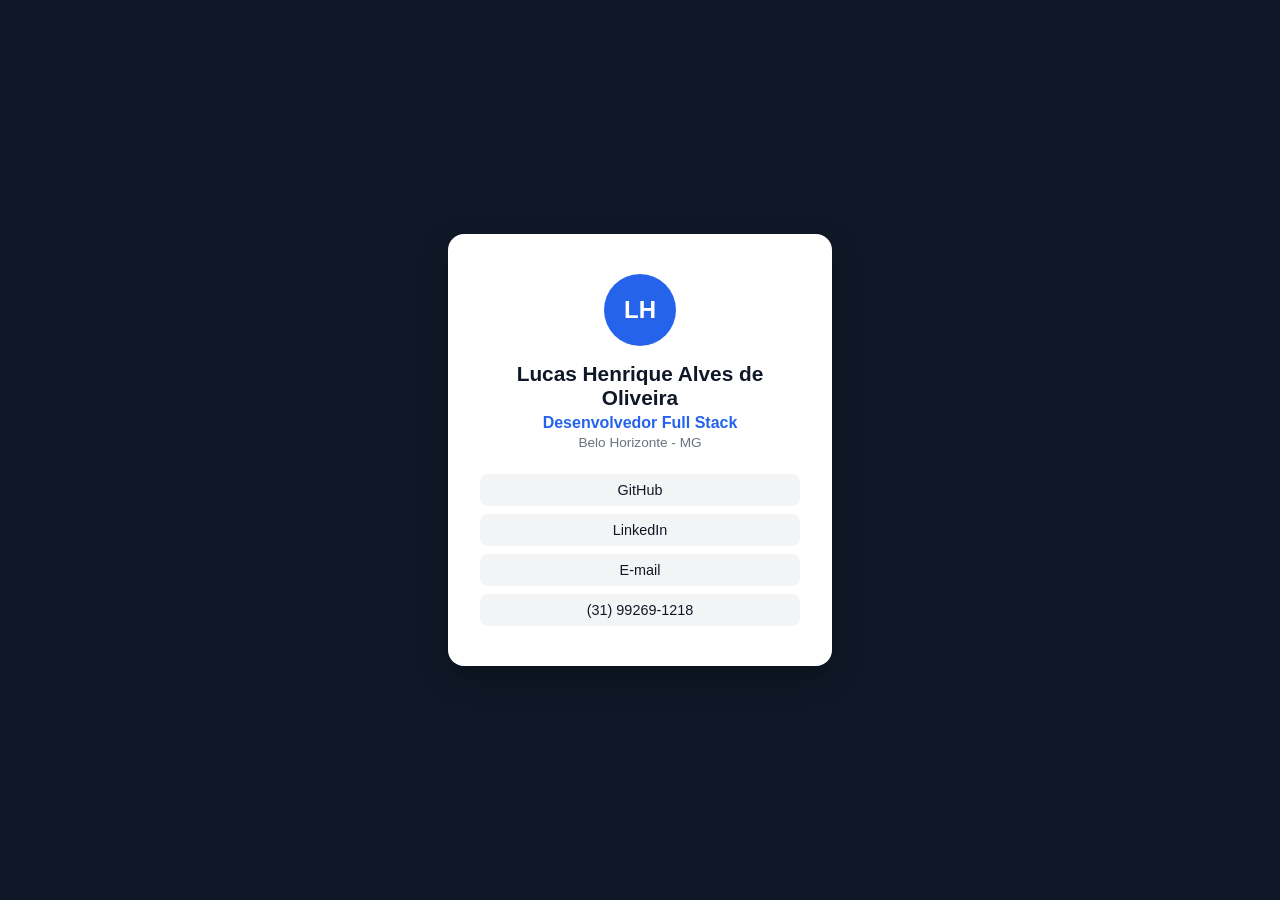
<file: UNIBH - UDWMJ- LISTA2/exercicio01/index.html>
<!DOCTYPE html>
<html lang="pt-br">
<head>
    <meta charset="UTF-8">
    <meta name="viewport" content="width=device-width, initial-scale=1.0">
    <title>Cartão de Visitas</title>
    <link rel="stylesheet" href="style.css">
</head>
<body>
    <main class="cartao">
        <div class="avatar">LH</div>
        <h1>Lucas Henrique Alves de Oliveira</h1>
        <p class="cargo">Desenvolvedor Full Stack</p>
        <p class="local">Belo Horizonte - MG</p>

        <ul class="contatos">
            <li><a href="https://github.com/lucashenriquealvesdeoliveiralu-afk">GitHub</a></li>
            <li><a href="https://www.linkedin.com/in/lucas-henrique-10351b278?utm_source=share_via&utm_content=profile&utm_medium=member_ios">LinkedIn</a></li>
            <li><a href="mailto:lucashenriquealvesdeoliveiralu@gmail.com">E-mail</a></li>
            <li><a href="tel:+5531992691218">(31) 99269-1218</a></li>
        </ul>
    </main>
</body>
</html>
</file>
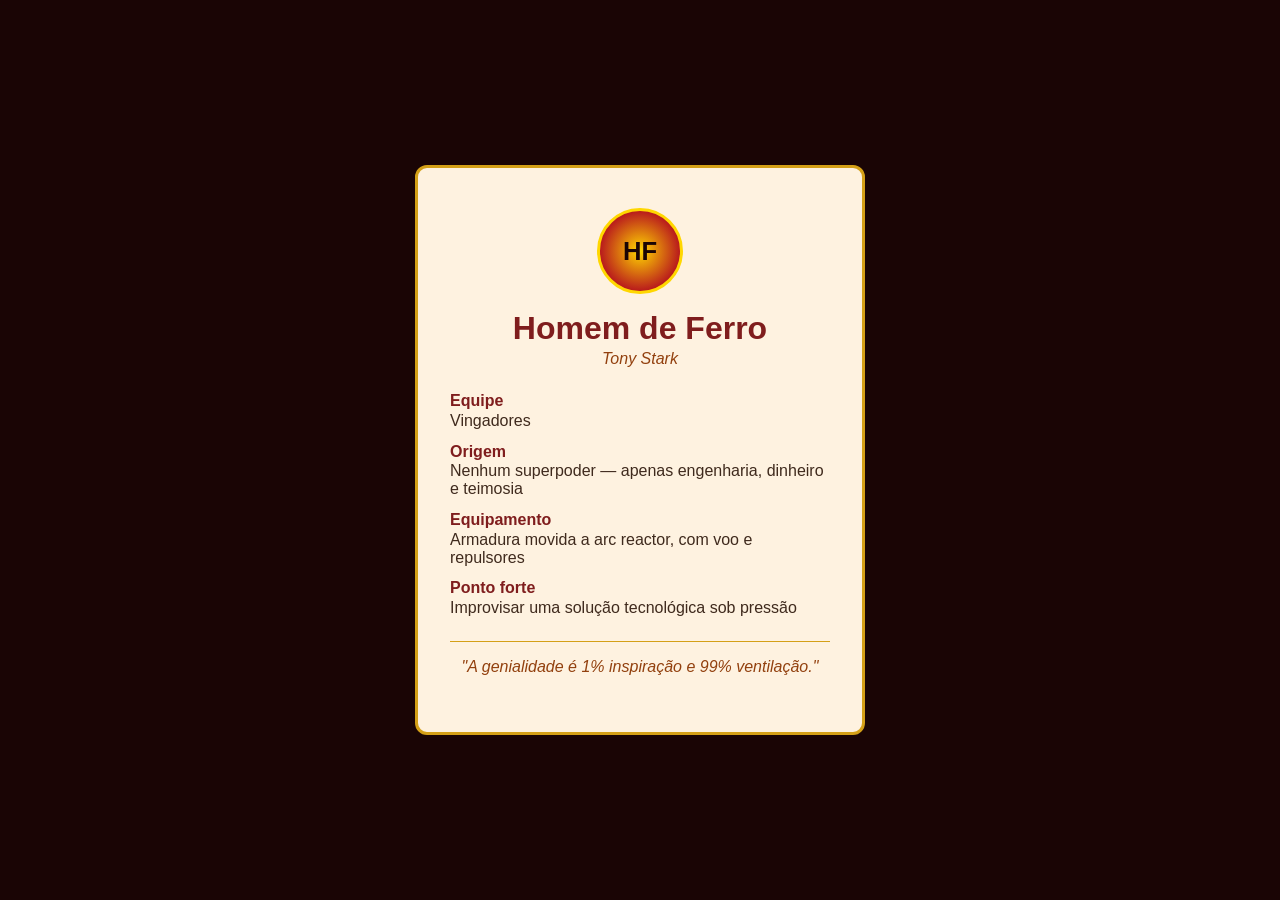
<file: UNIBH - UDWMJ- LISTA2/exercicio02/index.html>
<!DOCTYPE html>
<html lang="pt-br">
<head>
    <meta charset="UTF-8">
    <meta name="viewport" content="width=device-width, initial-scale=1.0">
    <title>Perfil do Homem de Ferro</title>
    <link rel="stylesheet" href="style.css">
</head>
<body>
    <main class="perfil">
        <div class="emblema">HF</div>
        <h1>Homem de Ferro</h1>
        <p class="identidade">Tony Stark</p>

        <dl class="ficha">
            <dt>Equipe</dt>
            <dd>Vingadores</dd>

            <dt>Origem</dt>
            <dd>Nenhum superpoder — apenas engenharia, dinheiro e teimosia</dd>

            <dt>Equipamento</dt>
            <dd>Armadura movida a arc reactor, com voo e repulsores</dd>

            <dt>Ponto forte</dt>
            <dd>Improvisar uma solução tecnológica sob pressão</dd>
        </dl>

        <p class="frase">"A genialidade é 1% inspiração e 99% ventilação."</p>
    </main>
</body>
</html>
</file>
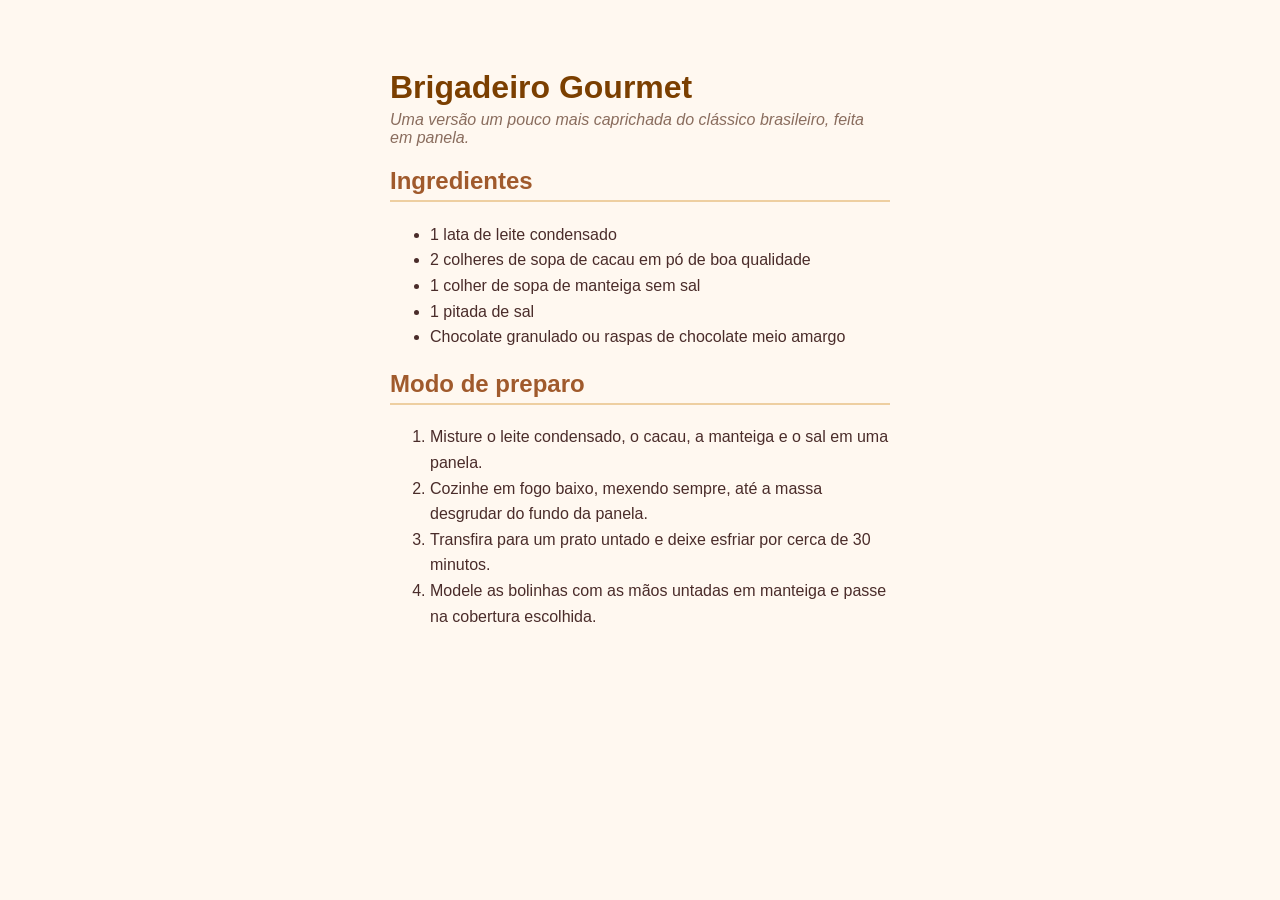
<file: UNIBH - UDWMJ- LISTA2/exercicio03/index.html>
<!DOCTYPE html>
<html lang="pt-br">
<head>
    <meta charset="UTF-8">
    <meta name="viewport" content="width=device-width, initial-scale=1.0">
    <title>Receita de Brigadeiro</title>
    <link rel="stylesheet" href="style.css">
</head>
<body>
    <main class="receita">
        <h1>Brigadeiro Gourmet</h1>
        <p class="descricao">Uma versão um pouco mais caprichada do clássico brasileiro, feita em panela.</p>

        <h2>Ingredientes</h2>
        <ul>
            <li>1 lata de leite condensado</li>
            <li>2 colheres de sopa de cacau em pó de boa qualidade</li>
            <li>1 colher de sopa de manteiga sem sal</li>
            <li>1 pitada de sal</li>
            <li>Chocolate granulado ou raspas de chocolate meio amargo</li>
        </ul>

        <h2>Modo de preparo</h2>
        <ol>
            <li>Misture o leite condensado, o cacau, a manteiga e o sal em uma panela.</li>
            <li>Cozinhe em fogo baixo, mexendo sempre, até a massa desgrudar do fundo da panela.</li>
            <li>Transfira para um prato untado e deixe esfriar por cerca de 30 minutos.</li>
            <li>Modele as bolinhas com as mãos untadas em manteiga e passe na cobertura escolhida.</li>
        </ol>

    </main>
</body>
</html>
</file>
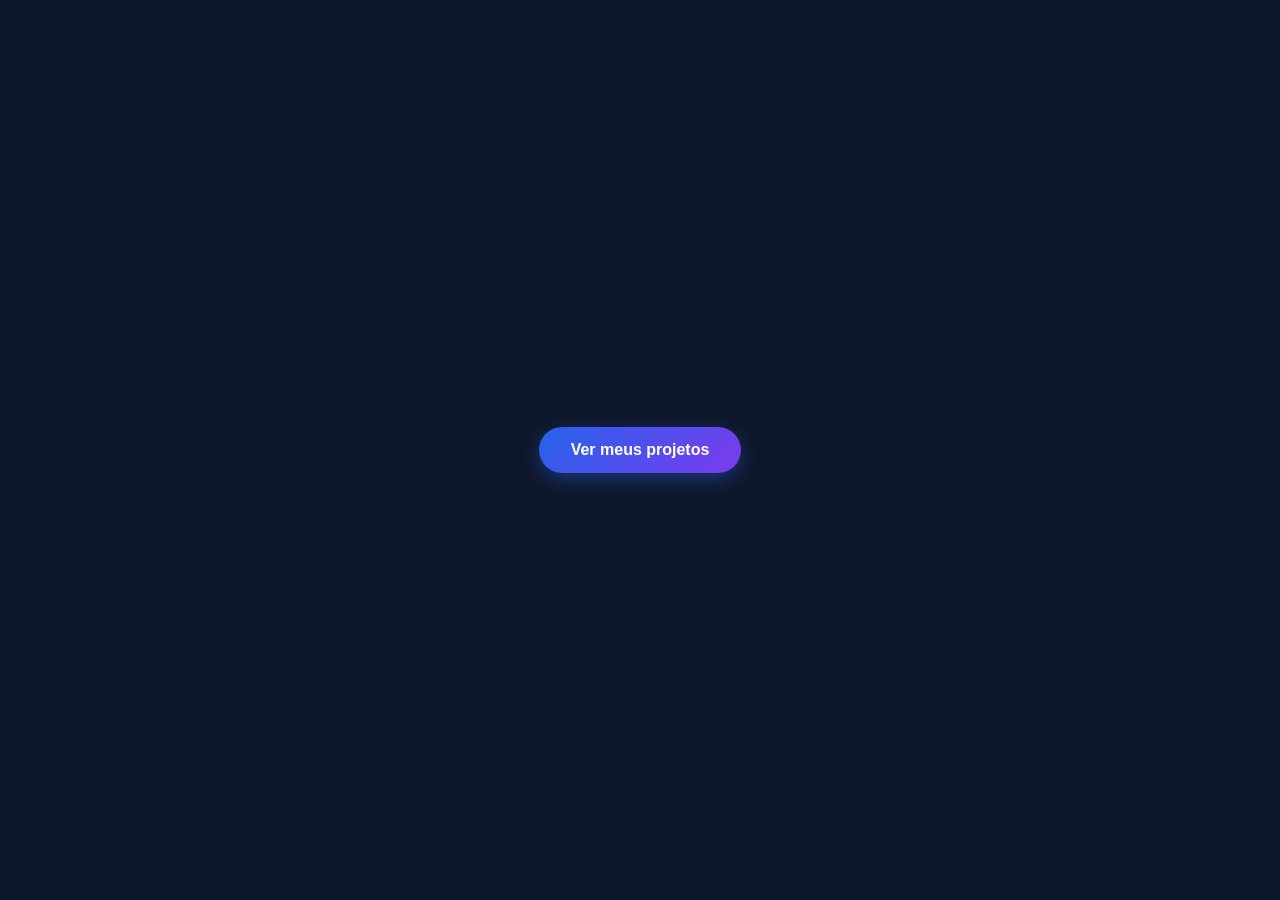
<file: UNIBH - UDWMJ- LISTA2/exercicio04/index.html>
<!DOCTYPE html>
<html lang="pt-br">
<head>
    <meta charset="UTF-8">
    <meta name="viewport" content="width=device-width, initial-scale=1.0">
    <title>Botão Estilizado</title>
    <link rel="stylesheet" href="style.css">
</head>
<body>
    <a class="botao" href="https://github.com/lucashenriquealvesdeoliveiralu-afk">Ver meus projetos</a>
</body>
</html>
</file>
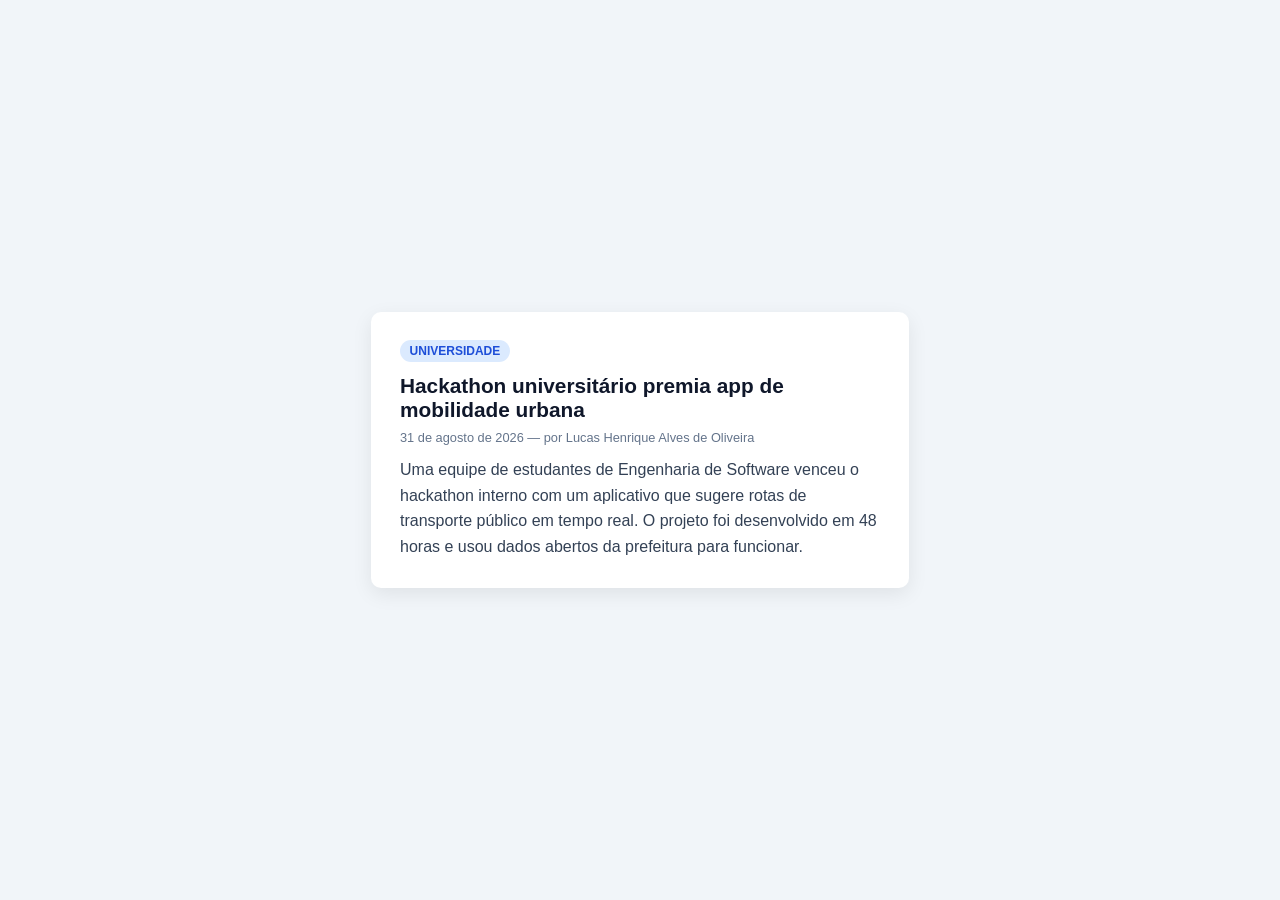
<file: UNIBH - UDWMJ- LISTA2/exercicio05/index.html>
<!DOCTYPE html>
<html lang="pt-br">
<head>
    <meta charset="UTF-8">
    <meta name="viewport" content="width=device-width, initial-scale=1.0">
    <title>Card de Notícia</title>
    <link rel="stylesheet" href="style.css">
</head>
<body>
    <div class="noticia">
        <span class="etiqueta">Universidade</span>
        <h1>Hackathon universitário premia app de mobilidade urbana</h1>
        <p class="informacoes">31 de agosto de 2026 — por Lucas Henrique Alves de Oliveira</p>
        <p>
            Uma equipe de estudantes de Engenharia de Software venceu o hackathon interno com um
            aplicativo que sugere rotas de transporte público em tempo real. O projeto foi
            desenvolvido em 48 horas e usou dados abertos da prefeitura para funcionar.
        </p>
    </div>
</body>
</html>
</file>
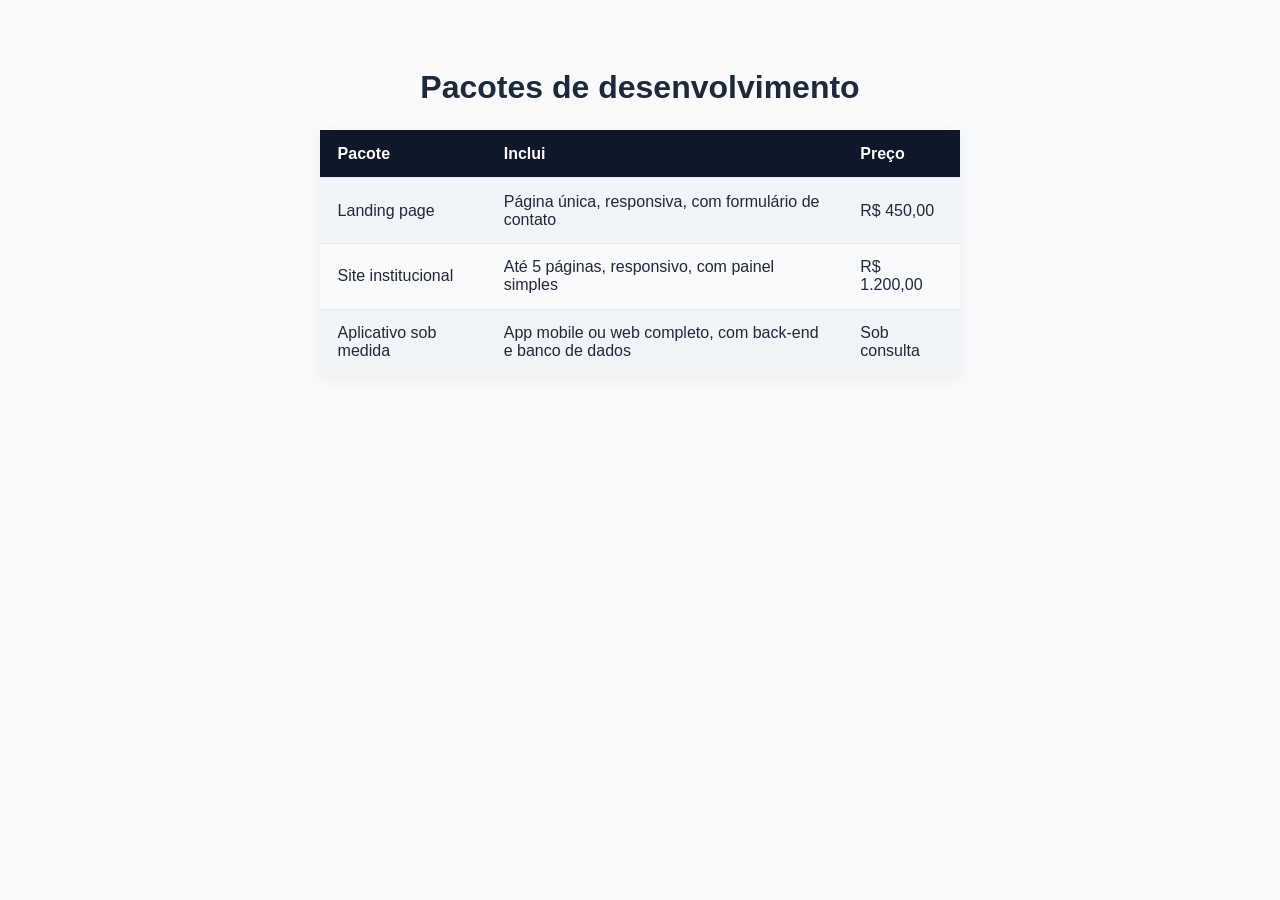
<file: UNIBH - UDWMJ- LISTA2/exercicio06/index.html>
<!DOCTYPE html>
<html lang="pt-br">
<head>
    <meta charset="UTF-8">
    <meta name="viewport" content="width=device-width, initial-scale=1.0">
    <title>Tabela de Preços</title>
    <link rel="stylesheet" href="style.css">
</head>
<body>
    <h1>Pacotes de desenvolvimento</h1>

    <table>
        <tr>
            <th>Pacote</th>
            <th>Inclui</th>
            <th>Preço</th>
        </tr>
        <tr>
            <td>Landing page</td>
            <td>Página única, responsiva, com formulário de contato</td>
            <td>R$ 450,00</td>
        </tr>
        <tr>
            <td>Site institucional</td>
            <td>Até 5 páginas, responsivo, com painel simples</td>
            <td>R$ 1.200,00</td>
        </tr>
        <tr>
            <td>Aplicativo sob medida</td>
            <td>App mobile ou web completo, com back-end e banco de dados</td>
            <td>Sob consulta</td>
        </tr>
    </table>
</body>
</html>
</file>
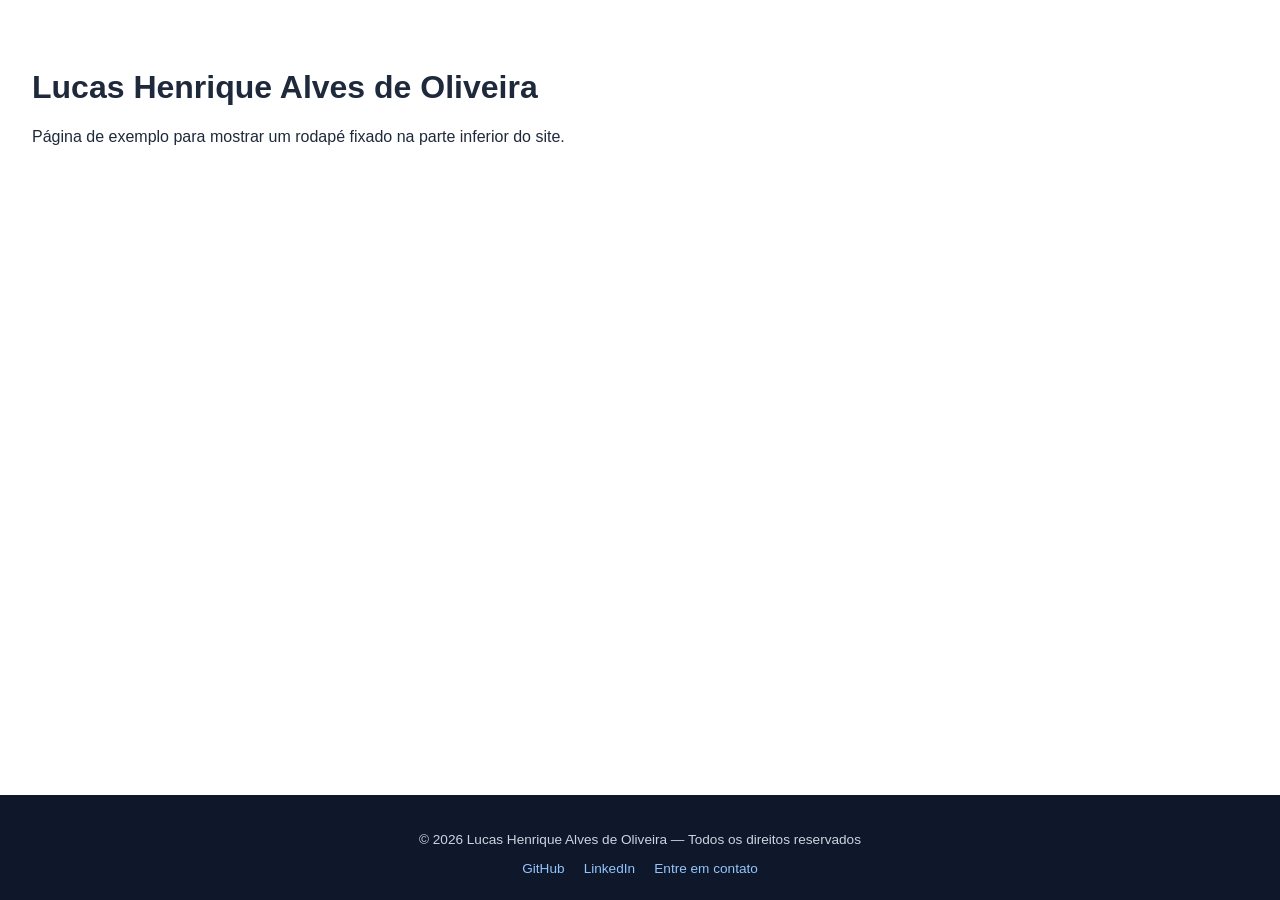
<file: UNIBH - UDWMJ- LISTA2/exercicio07/index.html>
<!DOCTYPE html>
<html lang="pt-br">
<head>
    <meta charset="UTF-8">
    <meta name="viewport" content="width=device-width, initial-scale=1.0">
    <title>Rodapé</title>
    <link rel="stylesheet" href="style.css">
</head>
<body>
    <main>
        <h1>Lucas Henrique Alves de Oliveira</h1>
        <p>Página de exemplo para mostrar um rodapé fixado na parte inferior do site.</p>
    </main>

    <footer>
        <p>© 2026 Lucas Henrique Alves de Oliveira — Todos os direitos reservados</p>
        <nav class="links-rodape">
            <a href="https://github.com/lucashenriquealvesdeoliveiralu-afk">GitHub</a>
            <a href="https://www.linkedin.com/in/lucas-henrique-10351b278/">LinkedIn</a>
            <a href="mailto:lucashenrique.oliveira@gmail.com">Entre em contato</a>
        </nav>
    </footer>
</body>
</html>
</file>
<file: UNIBH - UDWMJ- LISTA2/exercicio01/style.css>
body {
    margin: 0;
    min-height: 100vh;
    display: flex;
    align-items: center;
    justify-content: center;
    background-color: #101828;
    font-family: 'Segoe UI', Verdana, sans-serif;
}

.cartao {
    background-color: #ffffff;
    text-align: center;
    padding: 2.5rem 2rem;
    border-radius: 16px;
    width: 100%;
    max-width: 320px;
    box-shadow: 0 12px 30px rgba(0, 0, 0, 0.35);
}

.avatar {
    width: 72px;
    height: 72px;
    margin: 0 auto 1rem;
    border-radius: 50%;
    background-color: #2563eb;
    color: #ffffff;
    display: flex;
    align-items: center;
    justify-content: center;
    font-size: 1.5rem;
    font-weight: bold;
}

h1 {
    font-size: 1.3rem;
    margin: 0 0 0.3rem;
    color: #101828;
}

.cargo {
    color: #2563eb;
    font-weight: 600;
    margin: 0 0 0.2rem;
}

.local {
    color: #6b7280;
    font-size: 0.85rem;
    margin: 0 0 1.5rem;
}

.contatos {
    list-style: none;
    padding: 0;
    margin: 0;
    display: flex;
    flex-direction: column;
    gap: 0.5rem;
}

.contatos a {
    display: block;
    padding: 0.5rem;
    border-radius: 8px;
    background-color: #f3f4f6;
    color: #101828;
    text-decoration: none;
    font-size: 0.9rem;
}

.contatos a:hover {
    background-color: #e5e7eb;
}
</file>
<file: UNIBH - UDWMJ- LISTA2/exercicio02/style.css>
body {
    margin: 0;
    min-height: 100vh;
    display: flex;
    align-items: center;
    justify-content: center;
    background-color: #1a0505;
    font-family: 'Segoe UI', Verdana, sans-serif;
}

.perfil {
    background-color: #fef2e0;
    max-width: 380px;
    width: 100%;
    padding: 2.5rem 2rem;
    border-radius: 12px;
    border: 3px solid #d4a017;
    text-align: center;
}

.emblema {
    width: 80px;
    height: 80px;
    margin: 0 auto 1rem;
    border-radius: 50%;
    background: radial-gradient(circle, #ffd700, #b91c1c 70%);
    color: #1a0505;
    display: flex;
    align-items: center;
    justify-content: center;
    font-size: 1.6rem;
    font-weight: bold;
    border: 3px solid #ffd700;
}

h1 {
    color: #7f1d1d;
    margin: 0 0 0.2rem;
}

.identidade {
    color: #92400e;
    font-style: italic;
    margin: 0 0 1.5rem;
}

.ficha {
    text-align: left;
    margin: 0 0 1.5rem;
}

.ficha dt {
    font-weight: bold;
    color: #7f1d1d;
    margin-top: 0.8rem;
}

.ficha dd {
    margin: 0.1rem 0 0;
    color: #3f2a1d;
}

.frase {
    font-style: italic;
    color: #92400e;
    border-top: 1px solid #d4a017;
    padding-top: 1rem;
}
</file>
<file: UNIBH - UDWMJ- LISTA2/exercicio03/style.css>
body {
    background-color: #fff8f0;
    font-family: 'Segoe UI', Verdana, sans-serif;
    color: #4a2c2a;
    display: flex;
    justify-content: center;
}

.receita {
    max-width: 500px;
    padding: 2.5rem 1.5rem;
}

h1 {
    color: #7b3f00;
    margin-bottom: 0.3rem;
}

.descricao {
    color: #8a6d5e;
    font-style: italic;
    margin-top: 0;
}

h2 {
    color: #a05a2c;
    border-bottom: 2px solid #eecfa1;
    padding-bottom: 0.3rem;
}

ul, ol {
    line-height: 1.6;
}

.dica {
    margin-top: 1.5rem;
    background-color: #fdebd3;
    border-left: 4px solid #d9822b;
    padding: 0.8rem 1rem;
    border-radius: 4px;
    font-size: 0.9rem;
}
</file>
<file: UNIBH - UDWMJ- LISTA2/exercicio04/style.css>
body {
    margin: 0;
    min-height: 100vh;
    display: flex;
    align-items: center;
    justify-content: center;
    background-color: #0f172a;
}

.botao {
    display: inline-block;
    padding: 0.9rem 2rem;
    background: linear-gradient(135deg, #2563eb, #7c3aed);
    color: #ffffff;
    text-decoration: none;
    font-family: 'Segoe UI', Verdana, sans-serif;
    font-weight: 600;
    border-radius: 999px;
    box-shadow: 0 6px 18px rgba(37, 99, 235, 0.4);
    transition: transform 0.15s ease, box-shadow 0.15s ease;
}

.botao:hover {
    transform: translateY(-2px);
    box-shadow: 0 10px 24px rgba(37, 99, 235, 0.55);
}

.botao:active {
    transform: translateY(0);
}
</file>
<file: UNIBH - UDWMJ- LISTA2/exercicio05/style.css>
body {
    margin: 0;
    min-height: 100vh;
    display: flex;
    align-items: center;
    justify-content: center;
    background-color: #f1f5f9;
    font-family: 'Segoe UI', Verdana, sans-serif;
}

.noticia {
    background-color: #ffffff;
    max-width: 480px;
    padding: 1.8rem;
    border-radius: 10px;
    box-shadow: 0 6px 20px rgba(0, 0, 0, 0.08);
}

.etiqueta {
    display: inline-block;
    background-color: #dbeafe;
    color: #1d4ed8;
    font-size: 0.75rem;
    font-weight: bold;
    text-transform: uppercase;
    padding: 0.25rem 0.6rem;
    border-radius: 999px;
    margin-bottom: 0.7rem;
}

h1 {
    font-size: 1.3rem;
    margin: 0 0 0.5rem;
    color: #0f172a;
}

.informacoes {
    color: #64748b;
    font-size: 0.8rem;
    margin: 0 0 0.8rem;
}

.noticia p:last-child {
    line-height: 1.6;
    color: #334155;
    margin: 0;
}
</file>
<file: UNIBH - UDWMJ- LISTA2/exercicio06/style.css>
body {
    font-family: 'Segoe UI', Verdana, sans-serif;
    background-color: #f8fafc;
    padding: 2.5rem;
    color: #1e293b;
}

h1 {
    text-align: center;
    margin-bottom: 1.5rem;
}

table {
    border-collapse: collapse;
    width: 100%;
    max-width: 640px;
    margin: 0 auto;
    box-shadow: 0 4px 14px rgba(0, 0, 0, 0.06);
}

th, td {
    padding: 0.9rem 1.1rem;
    text-align: left;
    border-bottom: 1px solid #e2e8f0;
}

th {
    background-color: #0f172a;
    color: #ffffff;
}

tr:last-child td {
    border-bottom: none;
}

tr:nth-child(even) {
    background-color: #f1f5f9;
}
</file>
<file: UNIBH - UDWMJ- LISTA2/exercicio07/style.css>
body {
    margin: 0;
    min-height: 100vh;
    display: flex;
    flex-direction: column;
    font-family: 'Segoe UI', Verdana, sans-serif;
    color: #1e293b;
}

main {
    flex: 1;
    padding: 3rem 2rem;
}

footer {
    background-color: #0f172a;
    color: #cbd5e1;
    padding: 1.5rem 2rem;
    text-align: center;
    font-size: 0.85rem;
}

.links-rodape {
    margin-top: 0.6rem;
    display: flex;
    justify-content: center;
    gap: 1.2rem;
}

.links-rodape a {
    color: #93c5fd;
    text-decoration: none;
}

.links-rodape a:hover {
    text-decoration: underline;
}
</file>
